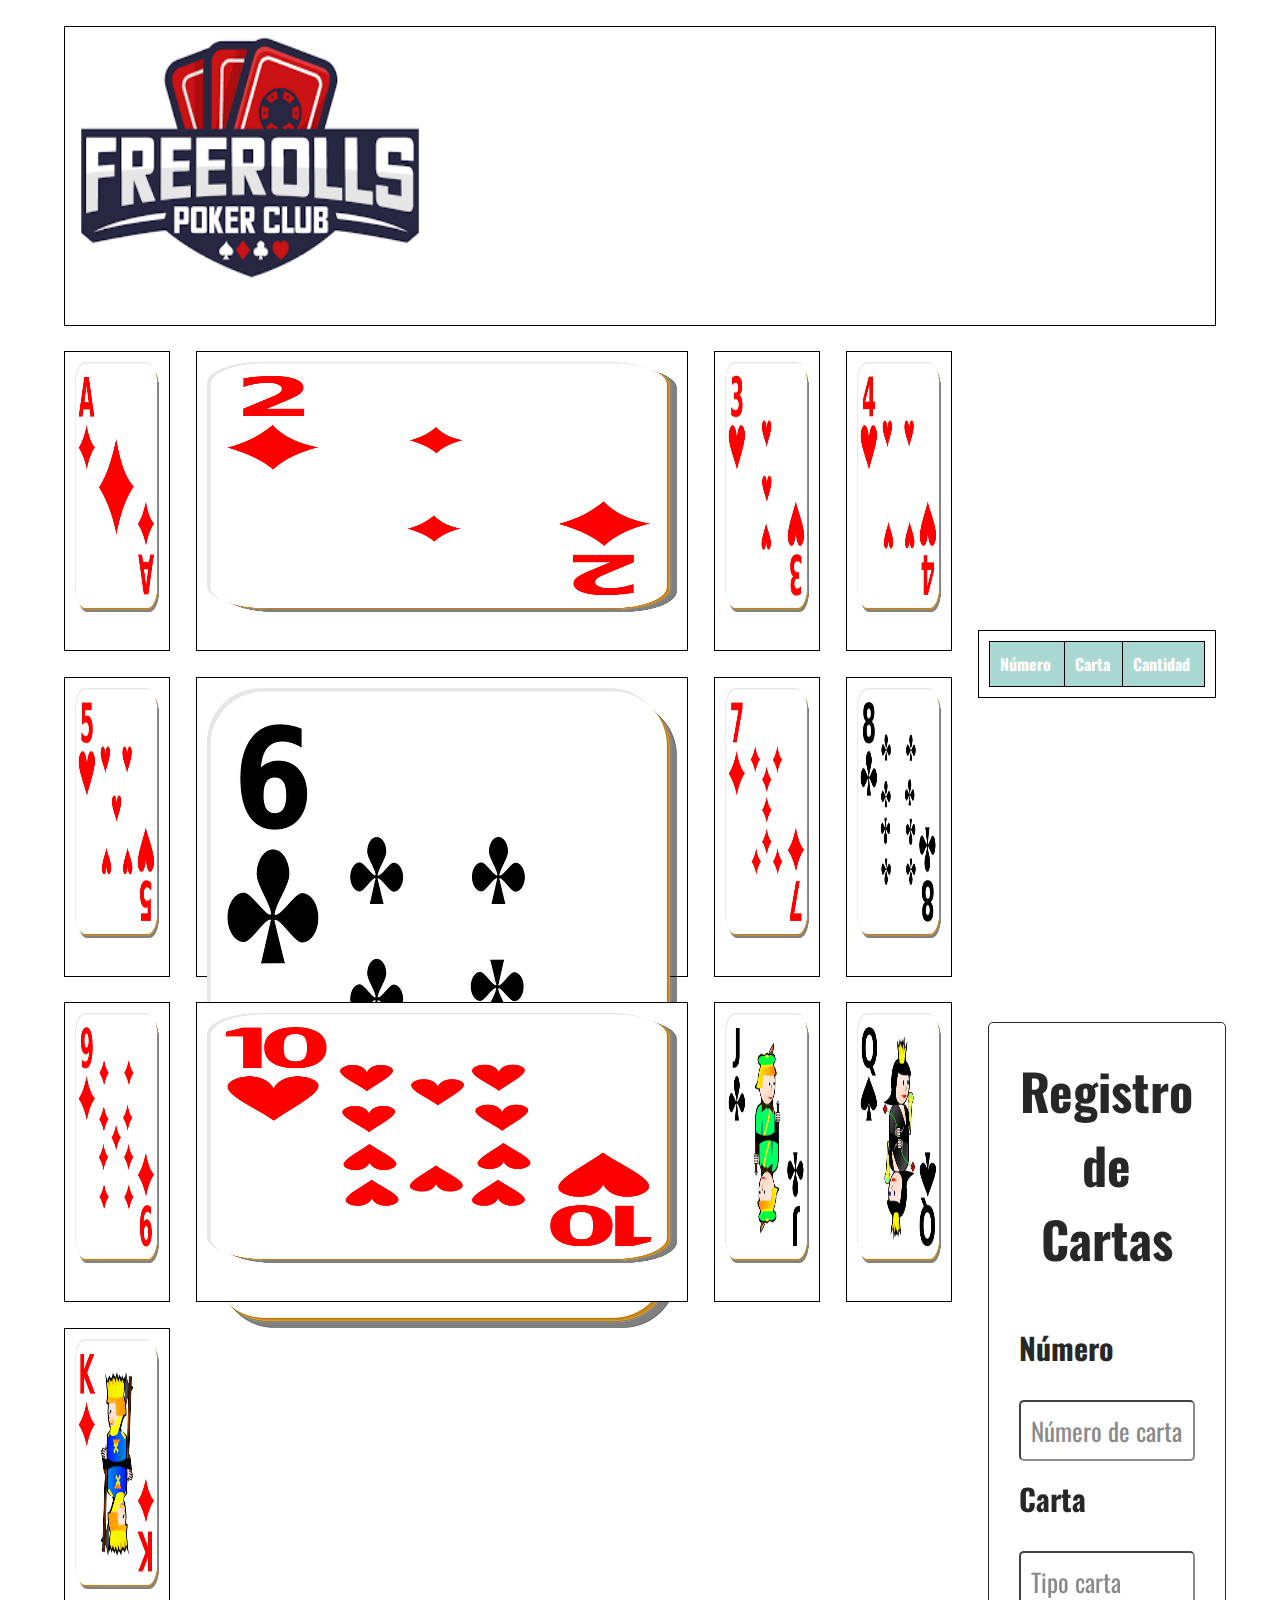
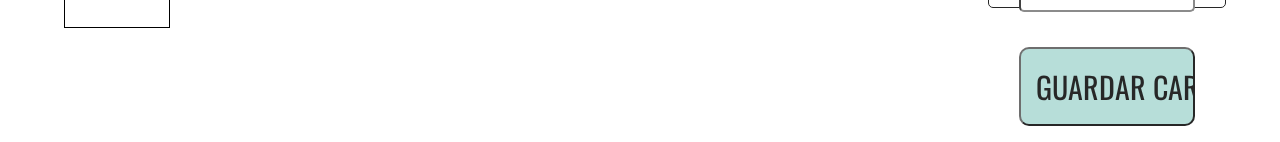
<file: index.html>
<!DOCTYPE html>
<html>
<head>
	<meta charset="utf-8">
	<title>Juego de Cartas</title>
	<link rel="stylesheet" type="text/css" href="css/style.css">
	<link rel="preconnect" href="https://fonts.gstatic.com">
	<link href="https://fonts.googleapis.com/css2?family=Oswald:wght@200&display=swap" rel="stylesheet">

</head>
<body>
	<div class="contenedor">
		<header class="header">
			<img  id="logo" src="img/logo.png" alt="">
		</header><!-- /header -->

		<div><input type="image"  class="im_1"  src="img/1.png" ></div>
		<div><input type="image"  class="im_2"  src="img/2.png" ></div>
		<div><input type="image"  class="im_3"  src="img/3.png" ></div>
		<div><input type="image"  class="im_4"  src="img/4.png" ></div>
		<div><input type="image"  class="im_5"  src="img/5.png" ></div>
		<div><input type="image"  class="im_6"  src="img/6.png" ></div>
		<div><input type="image"  class="im_7"  src="img/7.png" ></div>
		<div><input type="image"  class="im_8"  src="img/8.png" ></div>
		<div><input type="image"  class="im_9"  src="img/9.png" ></div>
		<div><input type="image"  class="im_10" src="img/10.png" ></div>
		<div><input type="image"  class="im_11" src="img/11.png" ></div>
		<div><input type="image"  class="im_12" src="img/12.png" ></div>
		<div><input type="image"  class="im_13" src="img/13.png" ></div>
		
		<div class="tabla">
			<table >
				<thead>
					<tr>
						<th>Número</th>
						<th>Carta</th>
						<th>Cantidad</th>
					</tr>
				</thead>
				<tbody id="table">
					<tr>
					</tr>
				</tbody>
			</table>
	</div>

	<div class="tiny_form">
		<form action="" method="get" accept-charset="utf-8">
			<h2>Registro de Cartas</h2>

			<h4>Número</h4>
			<input class="entradas" type="text" name="" id="numero" placeholder="Número de carta" value="">
			<h4>Carta</h4>
			<input class="entradas" type="text" placeholder="Tipo carta" name="" id="carta">
			<input  class="boton" onclick="caputraDatos()" type="button" name="" value="GUARDAR CARTA">
		</form>	
	</div>
</div>

<script src="js/script.js"></script>
</body>
</html>
</file>
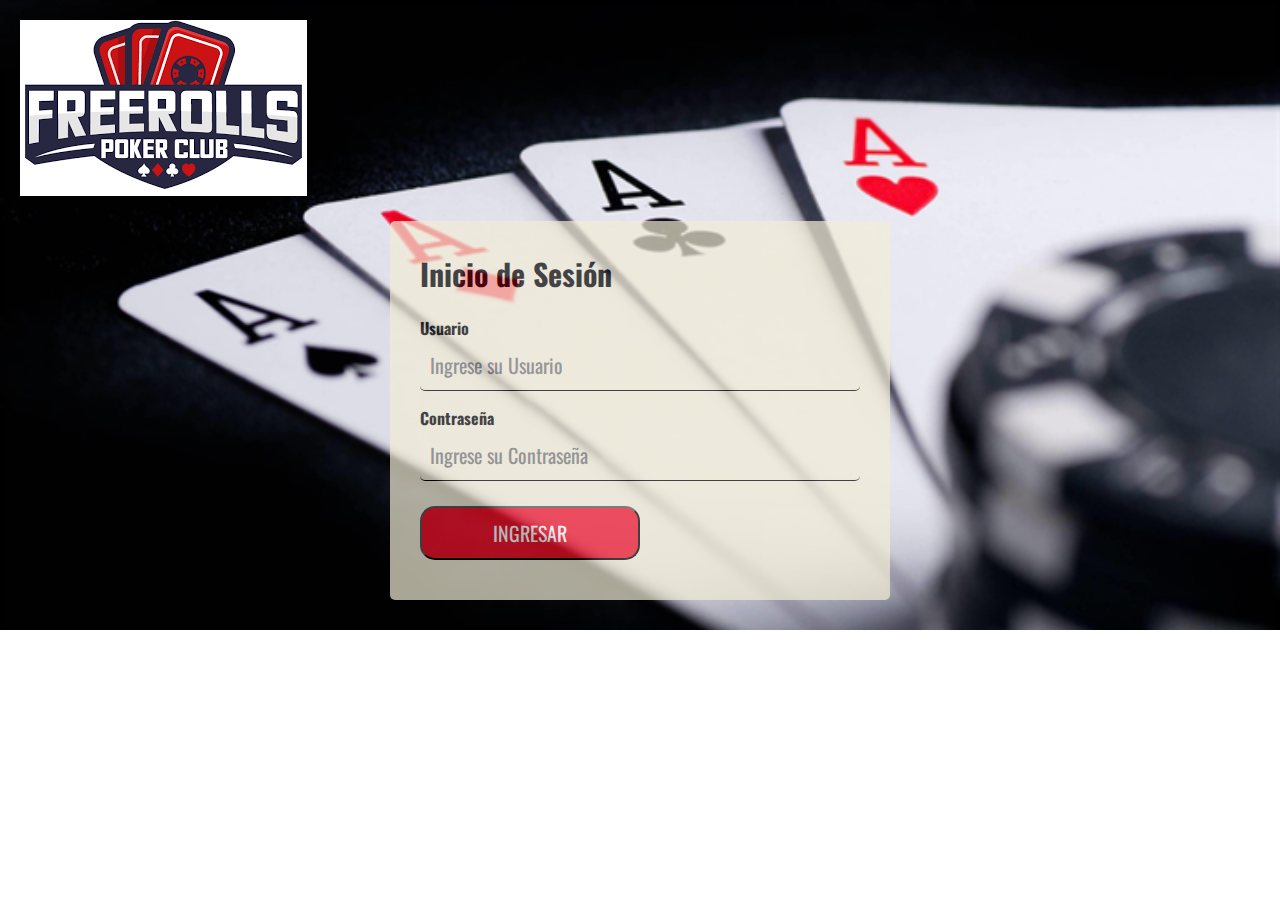
<file: login/login.html>
<!DOCTYPE html>
<html>
<head>
	<title>Login</title>
	<meta charset="utf-8">
	<title>Login </title>
	 <script src="https://ajax.googleapis.com/ajax/libs/jquery/2.1.3/jquery.min.js"></script>
	<link rel="stylesheet" type="text/css" href="../css/login_styles.css">
	<link rel="preconnect" href="https://fonts.gstatic.com">
	<link href="https://fonts.googleapis.com/css2?family=Oswald:wght@200&display=swap" rel="stylesheet">
</head>
<body>
	<div class="contenedor">
		<header class="header">
			<img  	 src="../img/logo.png" alt="">
		</header><!-- /header -->
		<div class="form">
			<form action="" id="formulario" method="POST" accept-charset="utf-8">
				<h1>Inicio de Sesión</h1>

				<h4>Usuario</h4>
				<input class="entradas" type="text" name="" id="usuario" placeholder="Ingrese su Usuario" value="">
				<h4>Contraseña</h4>
				<input class="entradas" type="password" placeholder="Ingrese su Contraseña" name="" id="contraseña">
				<input  class="boton" type="submit" name="" value="INGRESAR" id="btn-ing">

			</form>	
		</div>
		<script src="" type="text/javascript" charset="utf-8">
			$(document).ready(function(){    
				$('#btn-ing').click(function(){        

					var usuario = document.getElementById("usuario");
					var contraseña = document.getElementById("contraseña");

					localStorage.setItem("Usuario", usuario);
					localStorage.setItem("Contraseña", contraseña);
				});   
			});

			$(document).ready(function(){
				$('#btn-ing').submit(function(){
					var usuario = localStorage.getItem("Usuario");
					var contraseña = localStorage.getItem("Contraseña");

					if(usuario === 'admin'){
						if(contraseña === 1234){
							window.location = 'index.html';
						}else{
							alert("Clave Incorrecta");
						}
					}else{
						alert("Usuario incorrecto");
					}		
				});
						
			});

		</script>
	</body>
	</html>
</file>
<file: css/style.css>
*{
	margin: 0;
	padding: 0;
	box-sizing: border-box;
	font-family: 'Oswald', sans-serif;
}

.contenedor{
	width: 90%;
	max-width: 1600px;
	margin: 1.6rem auto;

	display: grid;
	grid-template-columns: repeat(6, 1fr) ;
	grid-template-rows: repeat(5, 300px);
	grid-gap: 1.6em;

}
.contenedor .im_1,
.contenedor .im_2,
.contenedor .im_3,
.contenedor .im_4,
.contenedor .im_5,
.contenedor .im_7,
.contenedor .im_8,
.contenedor .im_9,
.contenedor .im_10,
.contenedor .im_11,
.contenedor .im_12,
.contenedor .im_13{
	width: 100%;
	height: 250px;
}

.contenedor  header,
.contenedor  div{
	background: #fff;
	padding: 10px;
	border: 1px solid  #000000;
}
.contenedor .header {
	grid-column: 1 / 7;
}
#logo{
	width: 350px;
	height: 250px;
}
.contendor .im_1{
	grid-column: 1 / 2;
	grid-row: 2 / 3; 
}
.contendor .im_2{
	grid-column: 2 / 3;
	grid-row: 2 / 3; 
}
.contendor .im_3{
	grid-column: 3 / 4;
	grid-row: 2 / 3; 
}
.contendor .im_4{
	grid-column: 4 / 5;
	grid-row: 2 / 3; 
}
.contendor .im_5{
	grid-column: 1 / 2;
	grid-row: 3 / 4;
}
.contendor .im_6{
	grid-column: 2 / 3;
	grid-row: 3 / 4;
}
.contendor .im_7{
	grid-column: 3 / 4;
	grid-row: 3 / 4;
}
.contendor .im_8{
	grid-column: 4 / 5;
	grid-row: 3 / 4;
}
.contendor .im_9{
	grid-column: 1 / 2;
	grid-row: 4 / 5;
}
.contendor .im_10{
	grid-column: 2 / 3;
	grid-row: 4 / 5;
}
.contendor .im_11{
	grid-column: 3 / 4;
	grid-row: 4 / 5;
}
.contendor .im_12{
	grid-column: 4 / 5;
	grid-row: 4 / 5;
}
.contendor .im_13{
	grid-column: 1 / 2;
}

.contenedor	.tabla{
	grid-column: 5 / 7;
	grid-row: 2 / 4;
	margin: auto;
	width: 100%;
}
.contenedor .tiny_form{
	grid-column: 5 / 7;
	grid-row: 4 / 6;
}

table{
	text-align: left;
	background-color: white;
	width: 100%;
	border-collapse: collapse;

}
th, td{
	border: solid 1px black;
	padding: 10px;

}
thead{
	background-color: #aad8d3; 
	border-bottom: #00adb5;
	color: white;
	
}
tr:nth-child(even ){
	background-color: #eff8ff;
}
tr:hover td{
	background-color: #7579e7;
	color: white;
}

.contenedor .tiny_form{
	width: 100%;
	padding: 30px;
	margin: 20px 10px 20px 10px;
	border-radius: 5px;
	opacity: .85;

}

.contenedor .tiny_form h2 {
	font-size: 50px;
	margin-bottom: 50px;
	text-align: center;
	
}
.tiny_form h4{
	font-size: 30px;
	margin-bottom: 30px;
}

.tiny_form .boton {
	width: 100%;
	background: #aad8d3;
	padding: 15px;
	color: black;
	margin-top: 20px;
	margin-bottom: 16px;
	font-size: 30px;
	border-radius: 10px;


}
.tiny_form .entradas{
	width: 100%;
	padding: 10px;
	margin-bottom: 15px;
	border-radius: 5px;
	font-size: 25px; 
}
</file>
<file: css/login_styles.css>
*{
	margin: 0;
	padding: 0;
	box-sizing: border-box;
	font-family: 'Oswald', sans-serif;
}
.contenedor{
	width: 100%;
	height: 630px;
	background-image: url(../img/fondo.png);
	background-size: cover;
}
.form{
	width: 500px;
	padding: 30px;
	margin:auto;
	border-radius: 5px;
	background-color: #F2EDD6;
	opacity: 0.7;
	color: black;

}
.header{
	padding: 20px;
}

h1{
	font-size: 30px;
	margin-bottom: 20px;
}

.entradas{
	width: 100%;
	padding: 10px;
	margin-bottom: 15px; 
	border-radius: 5px;
	font-size: 20px;
	border: none;
	border-bottom: 1px solid #000000;
	background: transparent;
	outline: none;
}
.boton{
	width: 50%;
	padding: 10px;
	margin-top:10px;
	margin-bottom: 10px;
	background-color: #F11026;
	font-size: 20px;
	color: white;
	border-radius: 15px;
}
.boton:hover{
	background-color: #BF56D8;
}
</file>
